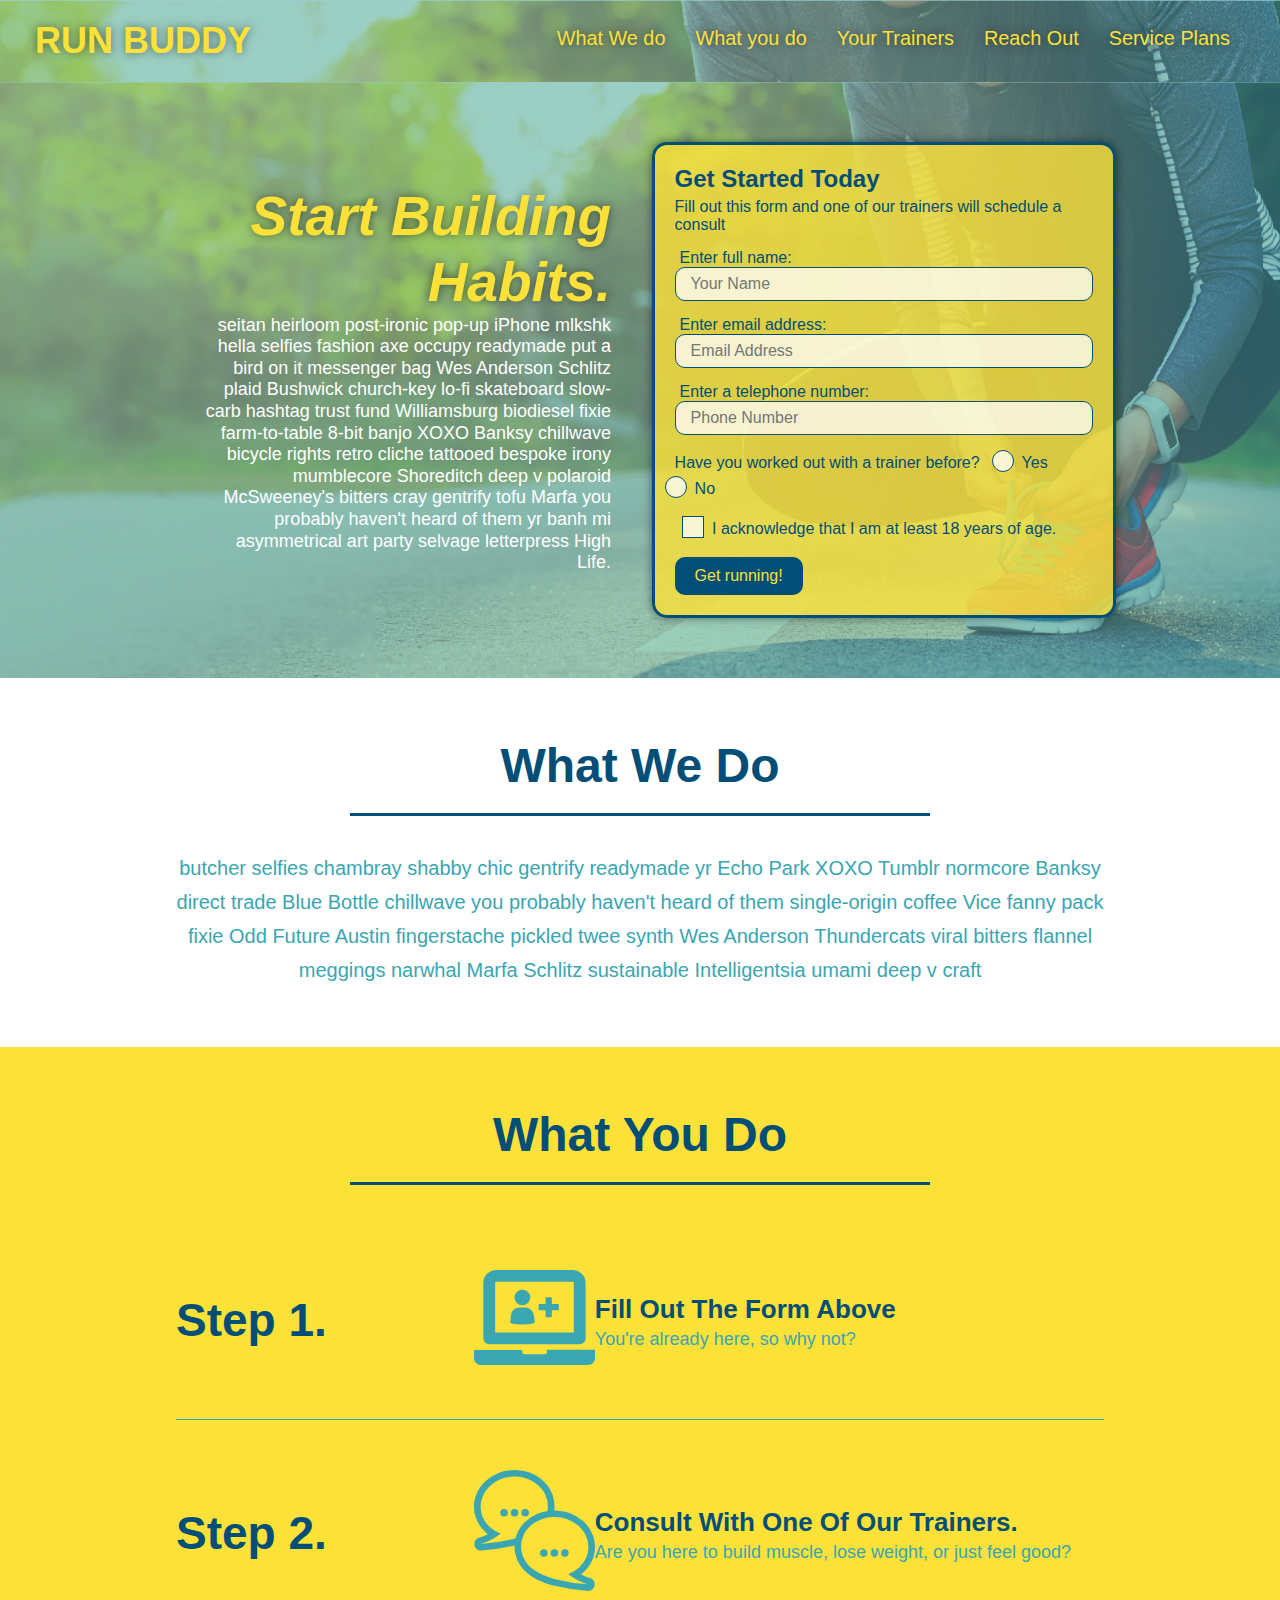
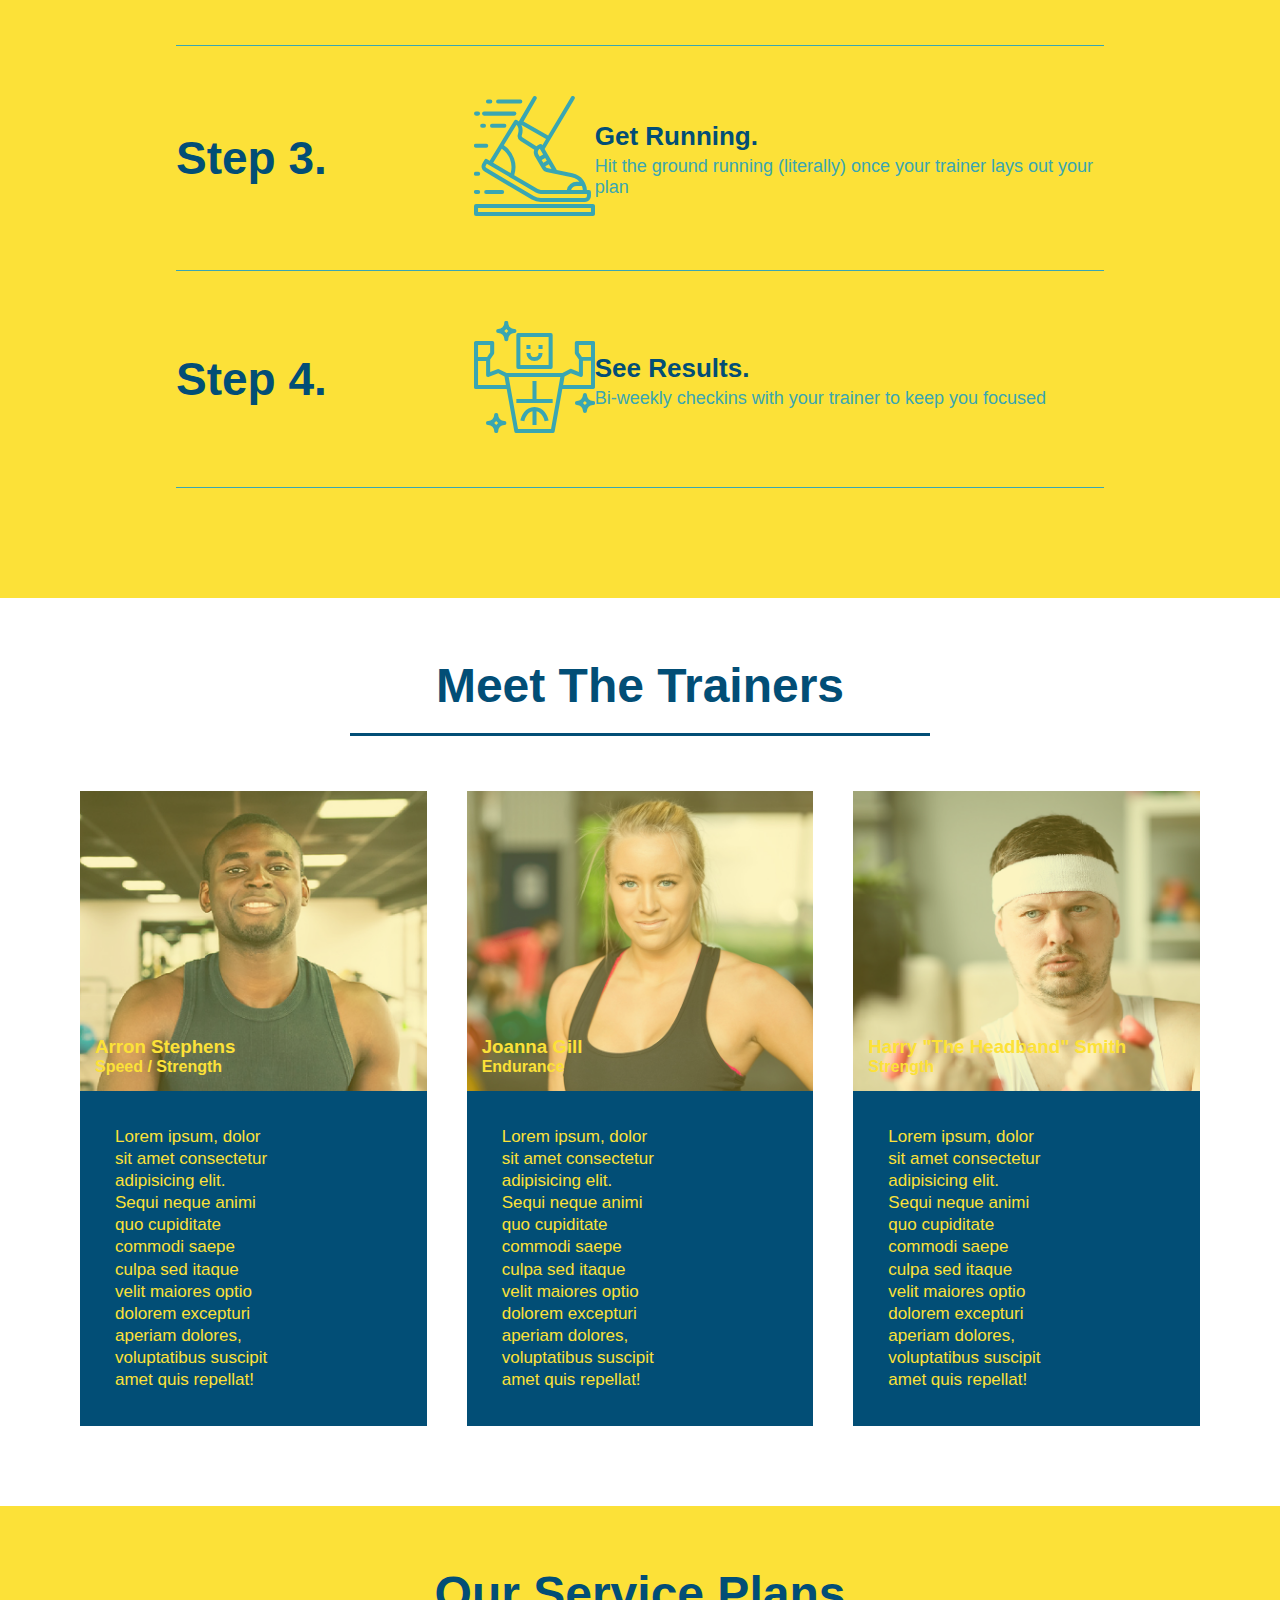
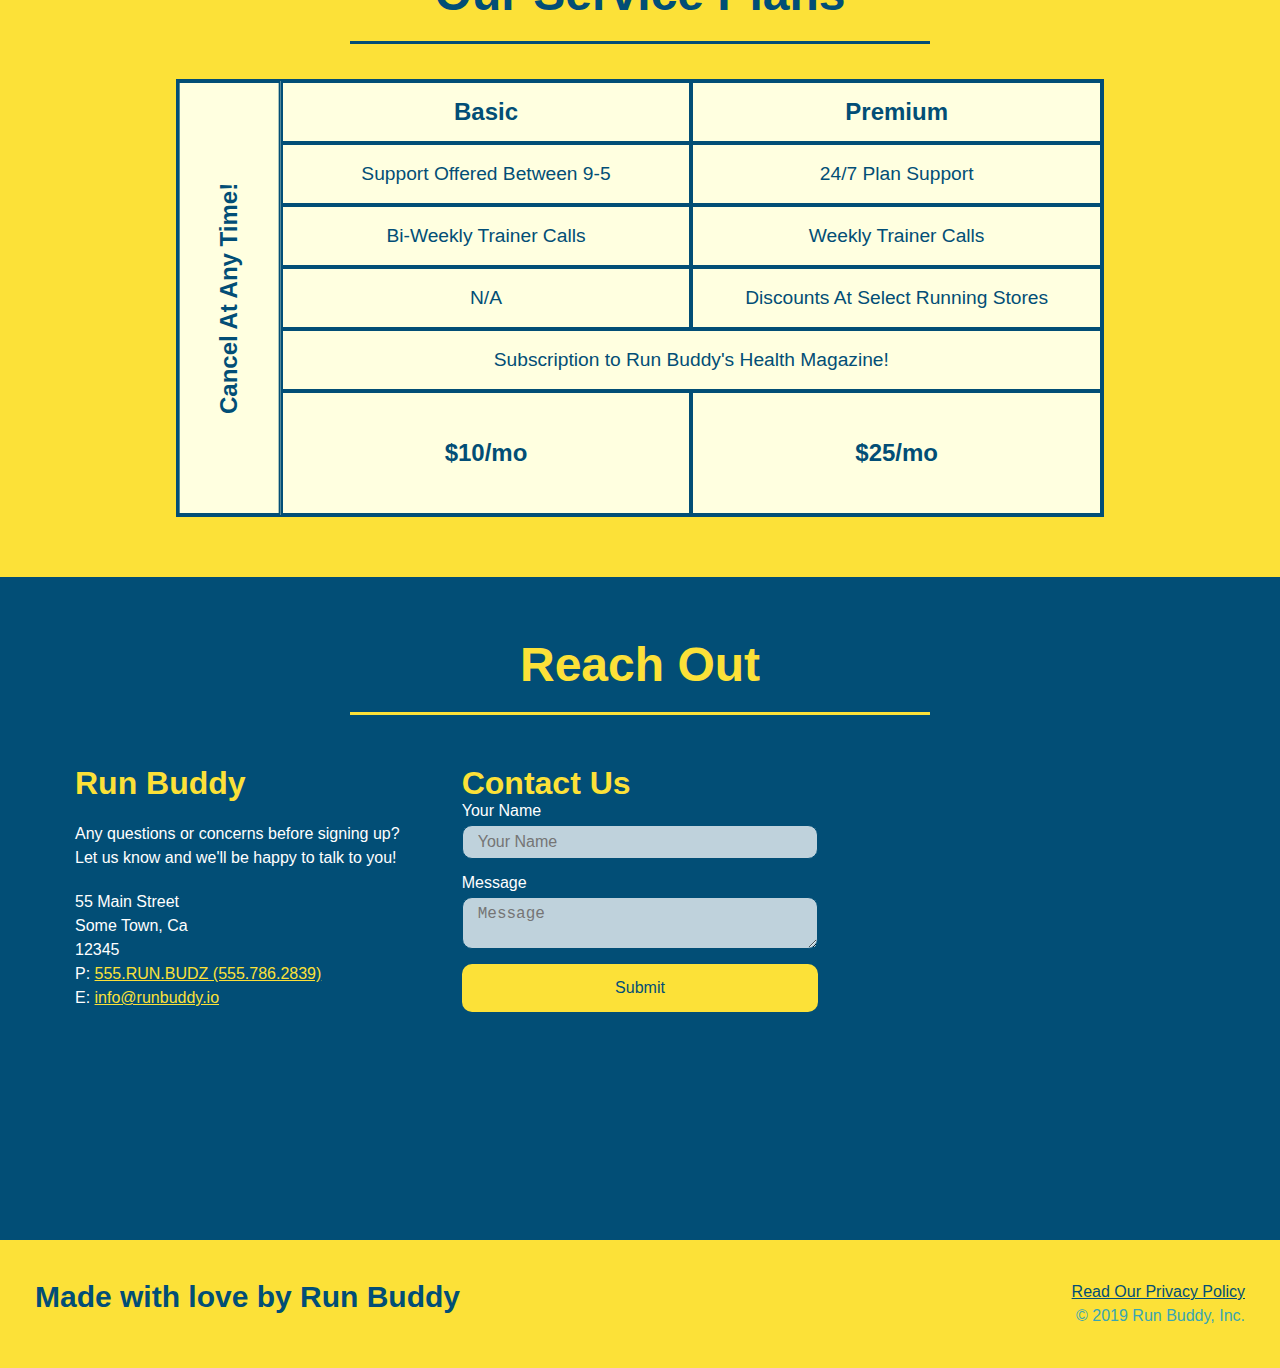
<file: index.html>
<!DOCTYPE html>
<html lang="en">

<head>
  <link rel="stylesheet" href="./assets/css/style.css">
  <meta charset="UTF-8" />
  <title>Run Buddy</title>
</head>

<body>
  <header>
    <h1>RUN BUDDY</h1>
    <nav>
      <ul>
        <li>
          <a href="#what-we-do"> What We do</a>
        </li>
        <li>
          <a href="#what-you-do"> What you do</a>
        </li>
        <li>
          <a href="#your-trainers"> Your Trainers</a>
        </li>
        <li>
          <a href="#reach-out"> Reach Out</a>
        </li>
        <li>
          <a href="#service-plans">Service Plans</a>
        </li>
      </ul>
    </nav>
  </header>

  <section class="hero">
    <div class="hero-cta">
      <h2>Start Building Habits.</h2>
      <p>
        seitan heirloom post-ironic pop-up iPhone mlkshk hella selfies fashion axe occupy readymade put a bird on it
        messenger bag Wes Anderson Schlitz plaid Bushwick church-key lo-fi skateboard slow-carb hashtag trust fund
        Williamsburg biodiesel fixie farm-to-table 8-bit banjo XOXO Banksy chillwave bicycle rights retro cliche
        tattooed bespoke irony mumblecore Shoreditch deep v polaroid McSweeney's bitters cray gentrify tofu Marfa you
        probably haven't heard of them yr banh mi asymmetrical art party selvage letterpress High Life.
      </p>
    </div>
    <div class="hero-form">
      <h3>Get Started Today</h3>
      <p>Fill out this form and one of our trainers will schedule a consult</p>
      <!--Form-->
      <form>
        <label for="name">Enter full name:</label>
        <input type="text" placeholder="Your Name" name="name" id="name" class="form-input">

        <label for="email">Enter email address:</label>
        <input type="text" placeholder="Email Address" name="email" id="email" class="form-input">

        <label for="phone">Enter a telephone number:</label>
        <input type="text" placeholder="Phone Number" name="phone" id="phone" class="form-input">
        <p>
          Have you worked out with a trainer before?
          <span class="radio-wrapper">
            <input type="radio" name="trainer-confirm" id="trainer-yes" />
            <label for="trainer-yes">Yes</label>
          </span>
          <span class="radio-wrapper">
            <input type="radio" name="trainer-confirm" id="trainer-no" />
            <label for="trainer-no">No</label>
          </span>
        </p>
        <p>
          <span class="checkbox-wrapper">
            <input type="checkbox" name="age-confirm" id="checkbox" />
            <label for="checkbox">I acknowledge that I am at least 18 years of age.</label>
          </span>
        </p>
        <button type="submit">
          Get running!
        </button>

      </form>
    </div>
  </section>

  <!-- "what we do" section -->

  <section id="what-we-do" class="intro">
    <div class="flex-row">
      <h2 class="section-title primary-border">What We Do</h2>
    </div>
    <div class="flex-row">
      <p>
        butcher selfies chambray shabby chic gentrify readymade yr Echo Park XOXO Tumblr normcore Banksy direct trade
        Blue
        Bottle chillwave you probably haven't heard of them single-origin coffee Vice fanny pack fixie Odd Future Austin
        fingerstache pickled twee synth Wes Anderson Thundercats viral bitters flannel meggings narwhal Marfa Schlitz
        sustainable Intelligentsia umami deep v craft
      </p>
    </div>
  </section>

  <!-- "what you do" section -->

  <section id="what-you-do" class="steps">
    <div class="flex-row">
      <h2 class="section-title secondary-border">What You Do</h2>
    </div>
    <div class="step">
      <h3>Step 1.</h3>
      <div class="step-info">
        <div class="step-img">
          <img src="./assets/images/step-1.svg" alt="" />
        </div>
        <div class="step-text">
          <h4>Fill Out The Form Above</h4>
          <p>You're already here, so why not?</p>
        </div>
      </div>
    </div>

    <div class="step">
      <h3>Step 2.</h3>
      <div class="step-info">
        <div class="step-img">
          <img src="./assets/images/step-2.svg" alt="" />
        </div>
        <div class="step-text">
          <h4>Consult With One Of Our Trainers.</h4>
          <p>Are you here to build muscle, lose weight, or just feel good?</p>
        </div>
      </div>
    </div>

    <div class="step">
      <h3>Step 3.</h3>
      <div class="step-info">
        <div class="step-img">
          <img src="./assets/images/step-3.svg" alt="" />
        </div>
        <div class="step-text">
          <h4>Get Running.</h4>
          <p>Hit the ground running (literally) once your trainer lays out your plan</p>
        </div>
      </div>
    </div>

    <div class="step">
      <h3>Step 4.</h3>
      <div class="step-info">
        <div class="step-img">
          <img src="./assets/images/step-4.svg" alt="" />
        </div>
        <div class="step-text">
          <h4>See Results.</h4>
          <p>Bi-weekly checkins with your trainer to keep you focused</p>
        </div>
      </div>
    </div>

  </section>

  <section id="your-trainers">

    <div class="flex-row">
      <h2 class="section-title primary-border">Meet The Trainers</h2>
    </div>
    <div class="trainers">
      <article class="trainer">
        <div class="trainer-img trainer-1">
          <div>
            <h3>Arron Stephens</h3>
            <h4>Speed / Strength</h4>
          </div>
        </div>
        <div class="trainer-bio">
          <p>
            Lorem ipsum, dolor sit amet consectetur adipisicing elit. Sequi neque animi quo cupiditate commodi saepe
            culpa sed itaque velit maiores optio dolorem excepturi aperiam dolores, voluptatibus suscipit amet quis
            repellat!
          </p>
        </div>
      </article>
      <article class="trainer">
        <div class="trainer-img trainer-2">
          <div>
            <h3>Joanna Gill</h3>
            <h4>Endurance</h4>
          </div>
        </div>
        <div class="trainer-bio">
          <p>
            Lorem ipsum, dolor sit amet consectetur adipisicing elit. Sequi neque animi quo cupiditate commodi saepe
            culpa sed itaque velit maiores optio dolorem excepturi aperiam dolores, voluptatibus suscipit amet quis
            repellat!
          </p>
        </div>
      </article>

      <article class="trainer">
        <div class="trainer-img trainer-3">
          <div>
            <h3>Harry "The Headband" Smith</h3>
            <h4>Strength</h4>
          </div>
        </div>
        <div class="trainer-bio">
          <p>
            Lorem ipsum, dolor sit amet consectetur adipisicing elit. Sequi neque animi quo cupiditate commodi saepe
            culpa sed itaque velit maiores optio dolorem excepturi aperiam dolores, voluptatibus suscipit amet quis
            repellat!
          </p>
        </div>
      </article>
    </div>
  </section>

  <section id="service-plans" class="services">
    <h2 class="section-title secondary-border">
      Our Service Plans
    </h2>
    <div class="service-grid-wrapper">
      <div class="service-grid-container">
        <!-- Headers -->
        <div class="service-grid-item grid-head basic">
          Basic
        </div>
        <div class="service-grid-item grid-head premium">
          Premium
        </div>
        <!-- Body -->
        <div class="service-grid-item basic">
          Support Offered Between 9-5
        </div>

        <div class="service-grid-item premium">
          24/7 Plan Support
        </div>

        <div class="service-grid-item basic">
          Bi-Weekly Trainer Calls
        </div>

        <div class="service-grid-item premium">
          Weekly Trainer Calls
        </div>

        <div class="service-grid-item basic">
          N/A
        </div>

        <div class="service-grid-item premium">
          Discounts At Select Running Stores
        </div>

        <div class="service-grid-item both">
          Subscription to Run Buddy's Health Magazine!
        </div>

        <div class="service-grid-item grid-price basic">
          $10/mo
        </div>
        <div class="service-grid-item grid-price premium">
          $25/mo
        </div>

        <div class="service-grid-item cancel">
          Cancel At Any Time!
        </div>

      </div>
    </div>
  </section>

  <section id="reach-out" class="contact">
    <div class="flex-row">
      <h2 class="section-title secondary-border">Reach Out</h2>
    </div>
    <div class="contact-info">
      <div>
        <h3>Run Buddy</h3>
        <p>
          Any questions or concerns before signing up?
          <br />
          Let us know and we'll be happy to talk to you!
        </p>

        <address>
          55 Main Street <br />
          Some Town, Ca <br />
          12345 <br />
          P: <a href="tel:555.786.2839">555.RUN.BUDZ (555.786.2839)</a><br />
          E: <a href="mailto://info@runbuddy.io">info@runbuddy.io</a>
        </address>

      </div>

      <div class="contact-form">
        <h3>Contact Us</h3>
        <form>
          <label for="contact-name">Your Name</label>
          <input type="text" id="contact-name" placeholder="Your Name" />

          <label for="contact-message">Message</label>
          <textarea id="contact-message" placeholder="Message"></textarea>

          <button type="submit">Submit</button>
        </form>
      </div>

      <iframe
        src="https://www.google.com/maps/embed?pb=!1m14!1m12!1m3!1d12182.30520634488!2d-74.0652613!3d40.2407219!2m3!1f0!2f0!3f0!3m2!1i1024!2i768!4f13.1!5e0!3m2!1sen!2sus!4v1561060983193!5m2!1sen!2sus"
        frameborder="0" style="border:0" allowfullscreen></iframe>

    </div>
  </section>

  <footer>
    <h2> Made with love by
      Run Buddy
    </h2>
    <div>
      <a href="#">Read Our Privacy Policy</a><br />
      &copy; 2019 Run Buddy, Inc.
    </div>
  </footer>
</body>

</html>
</file>
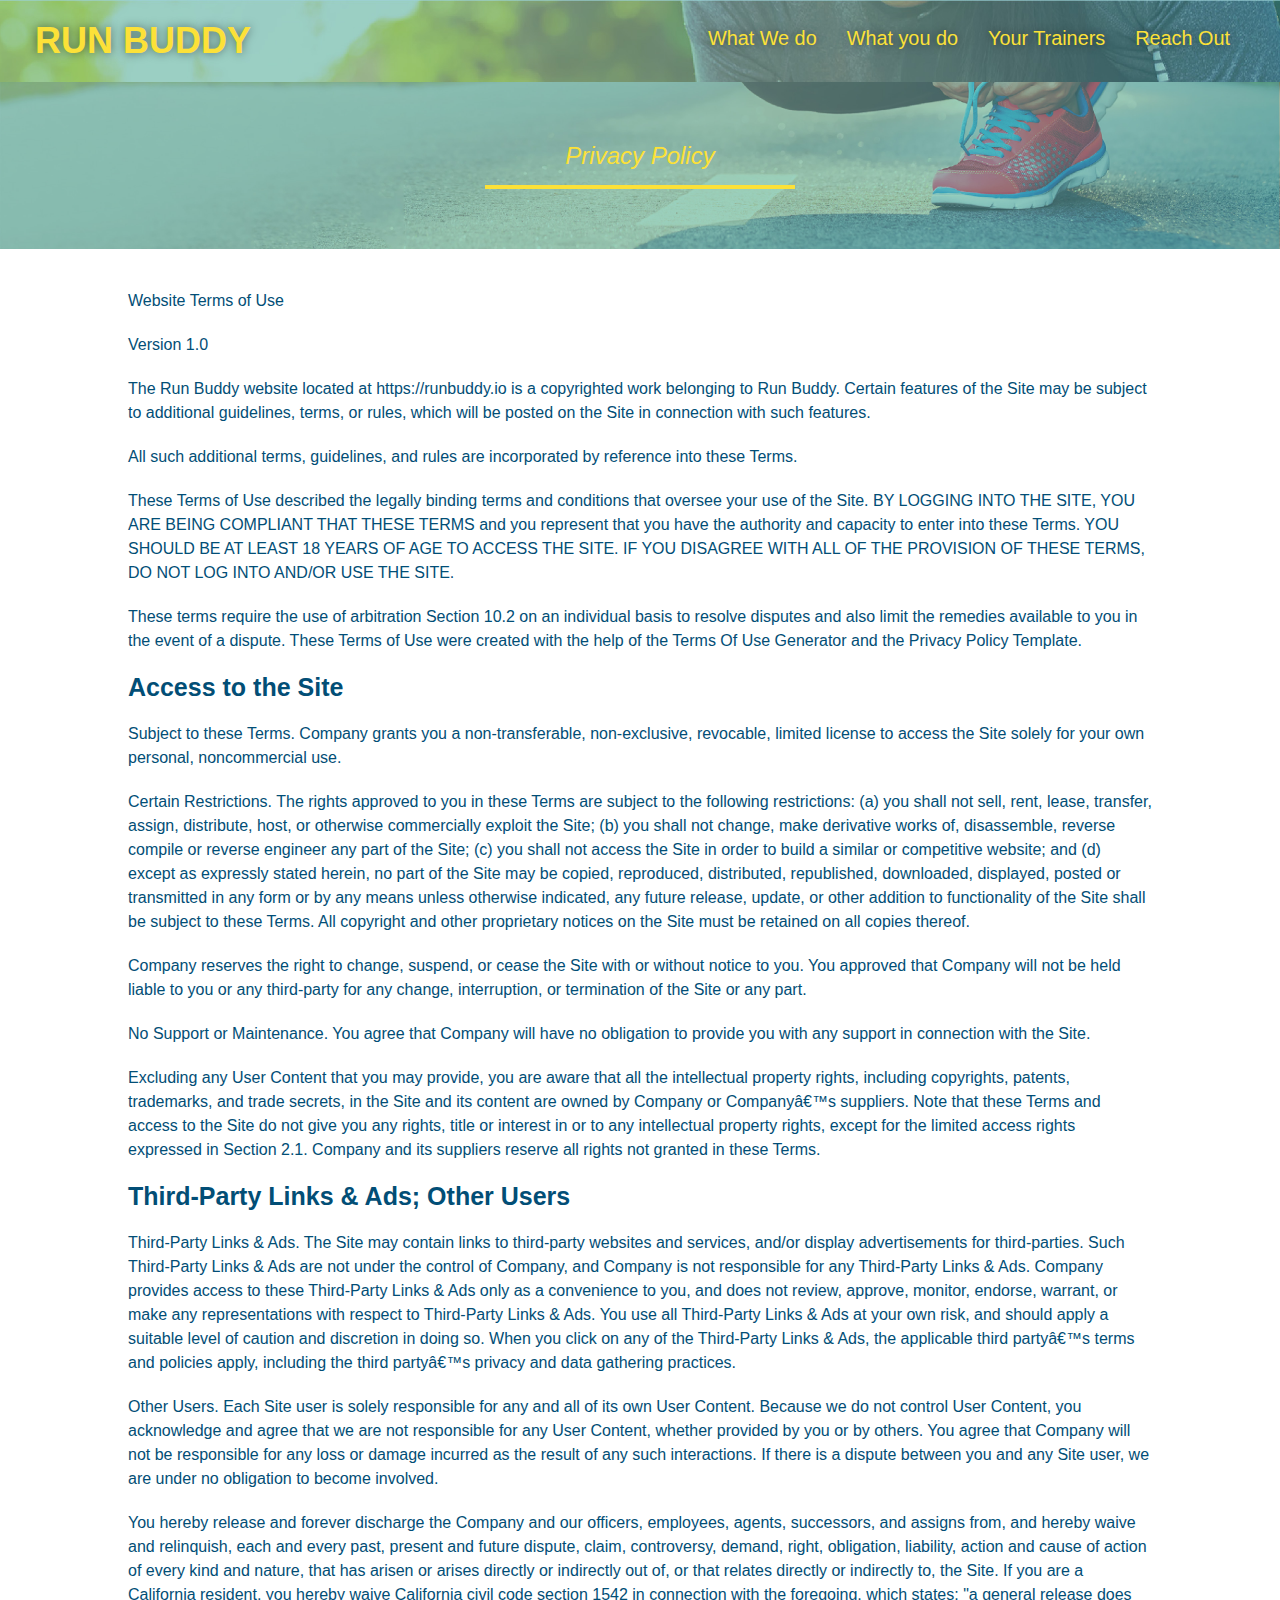
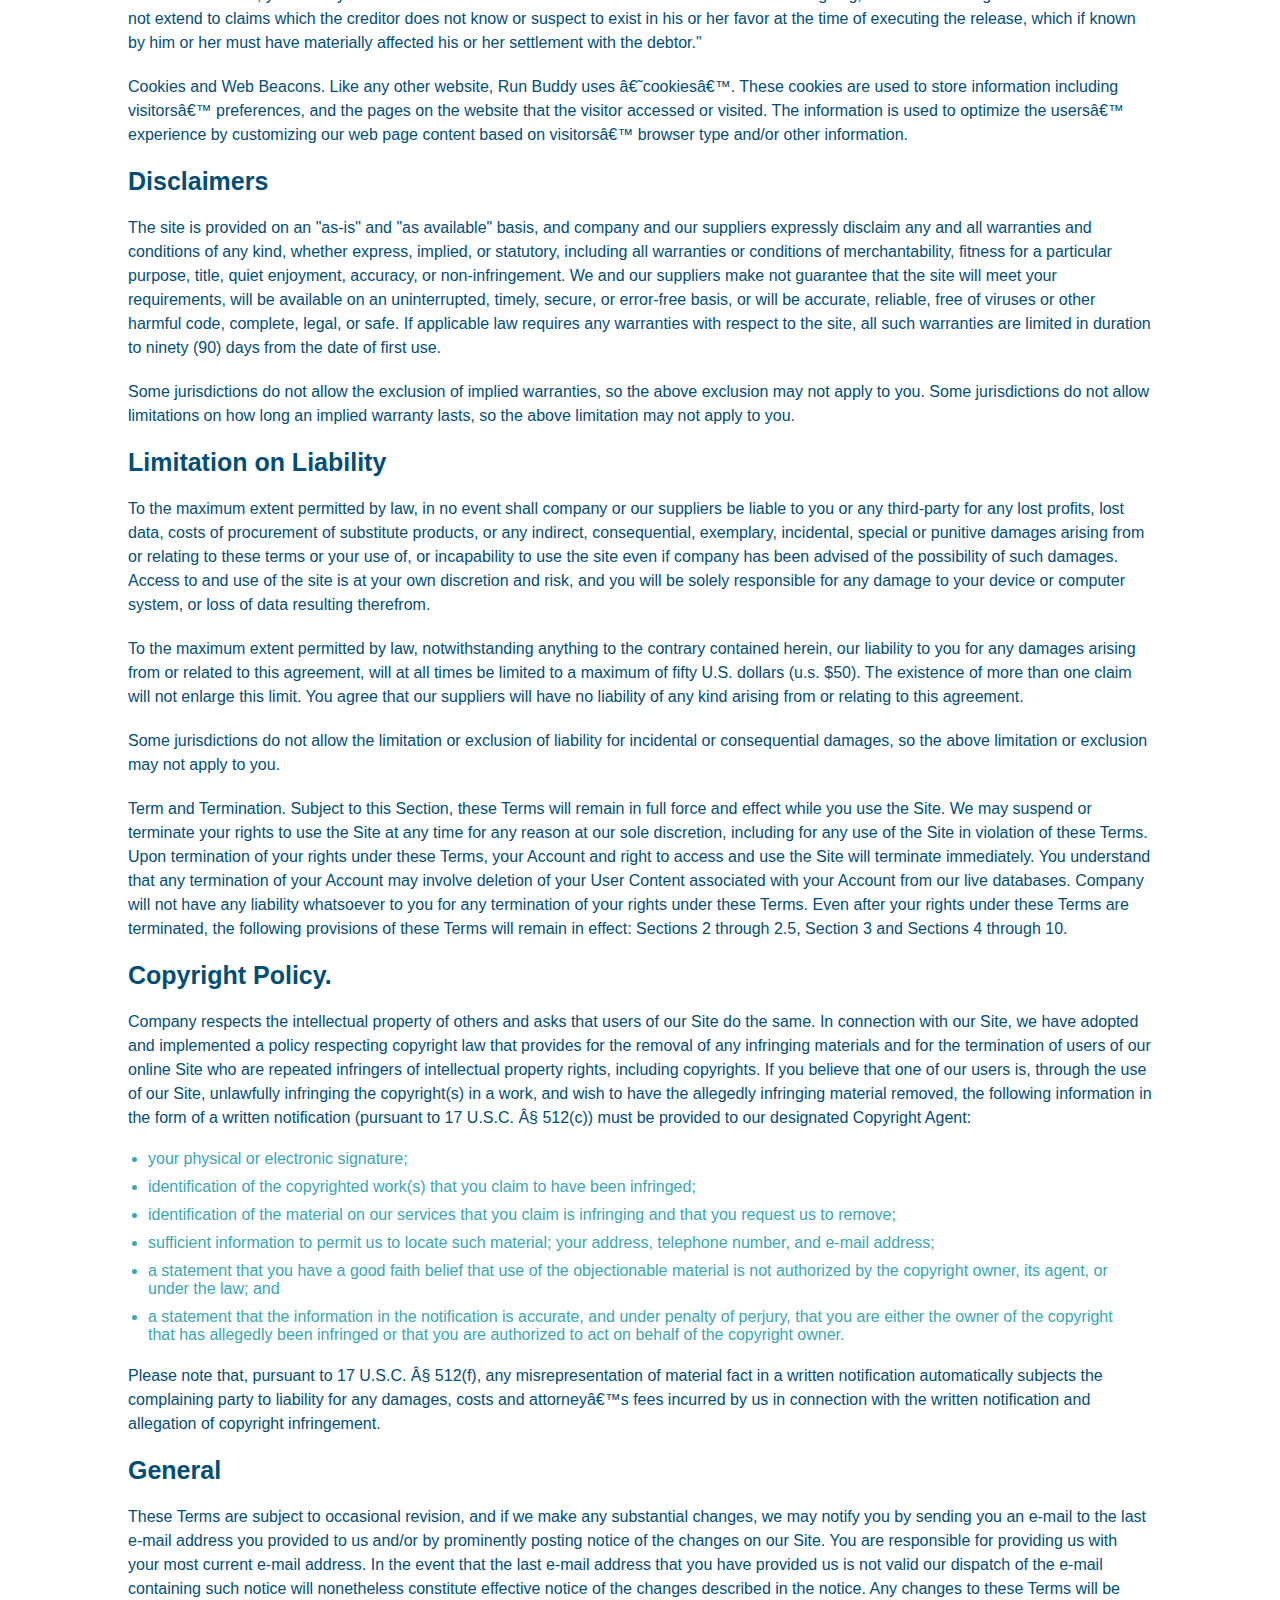
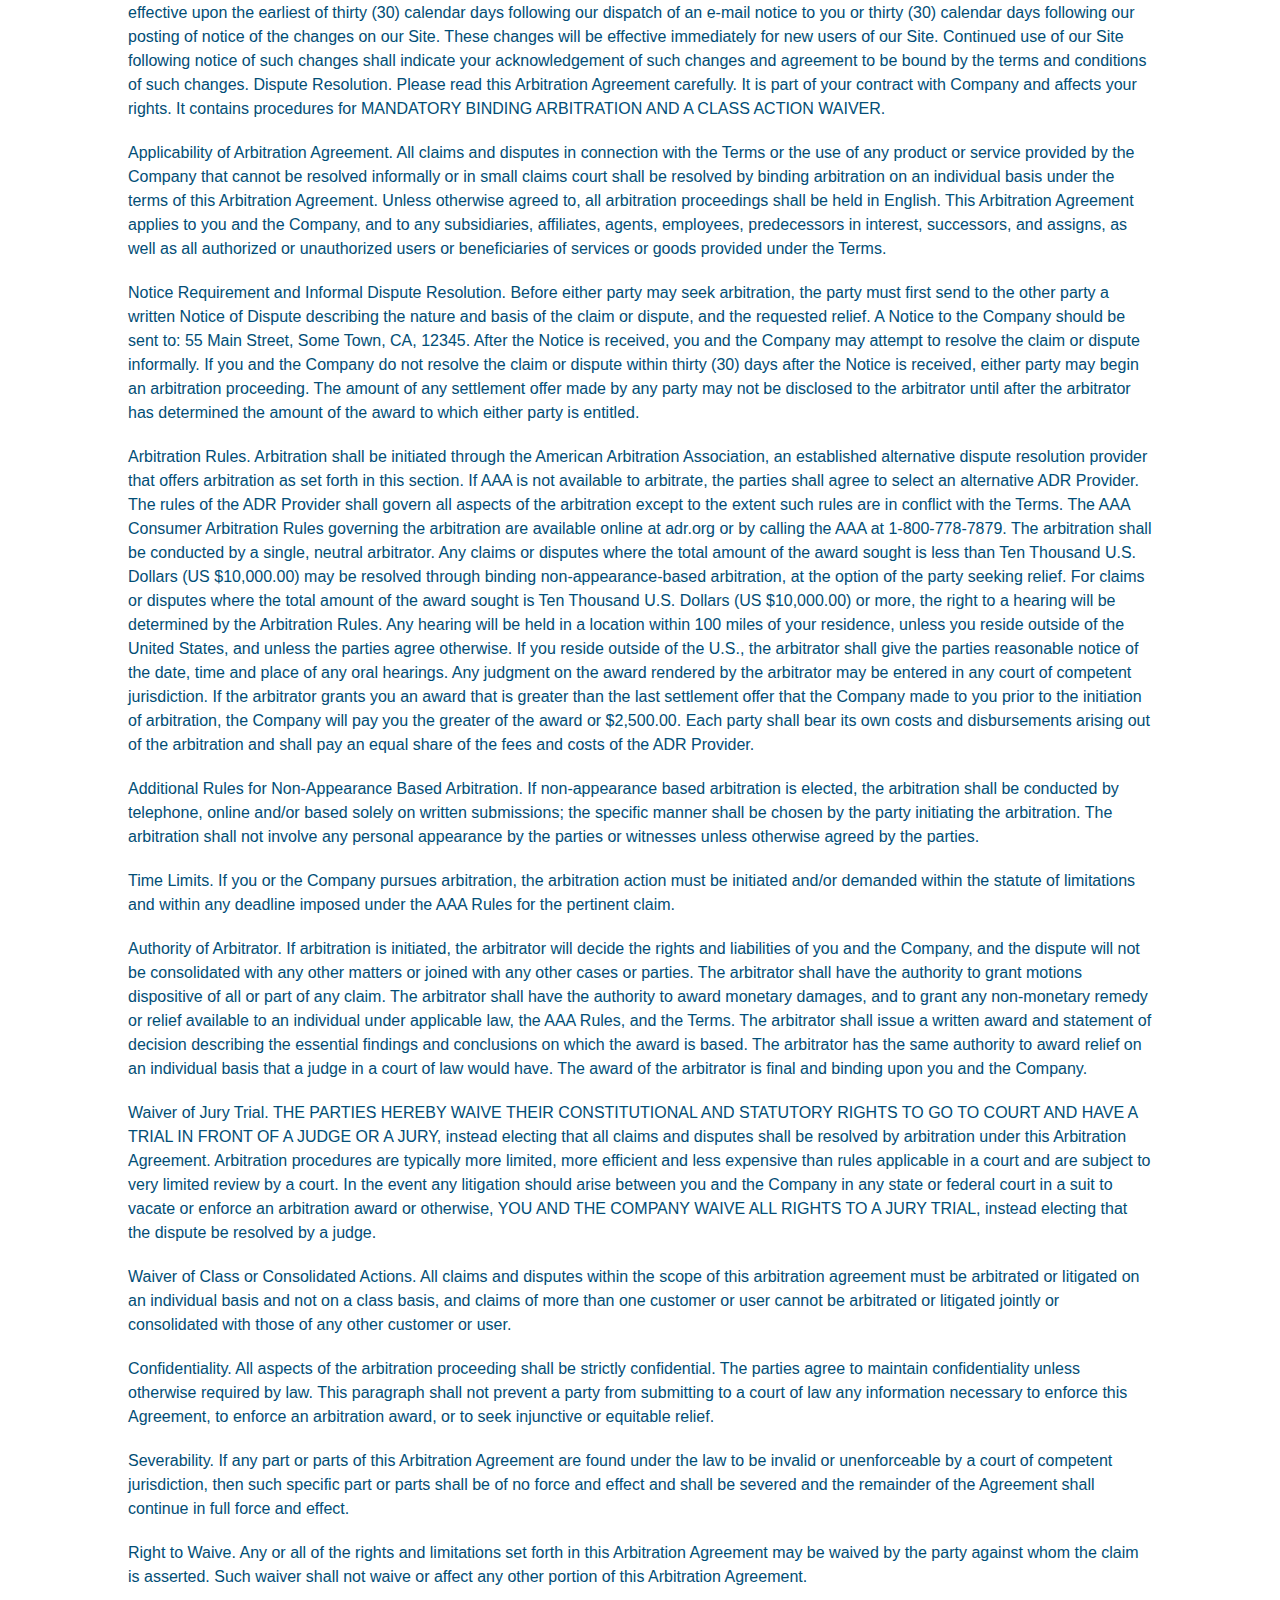
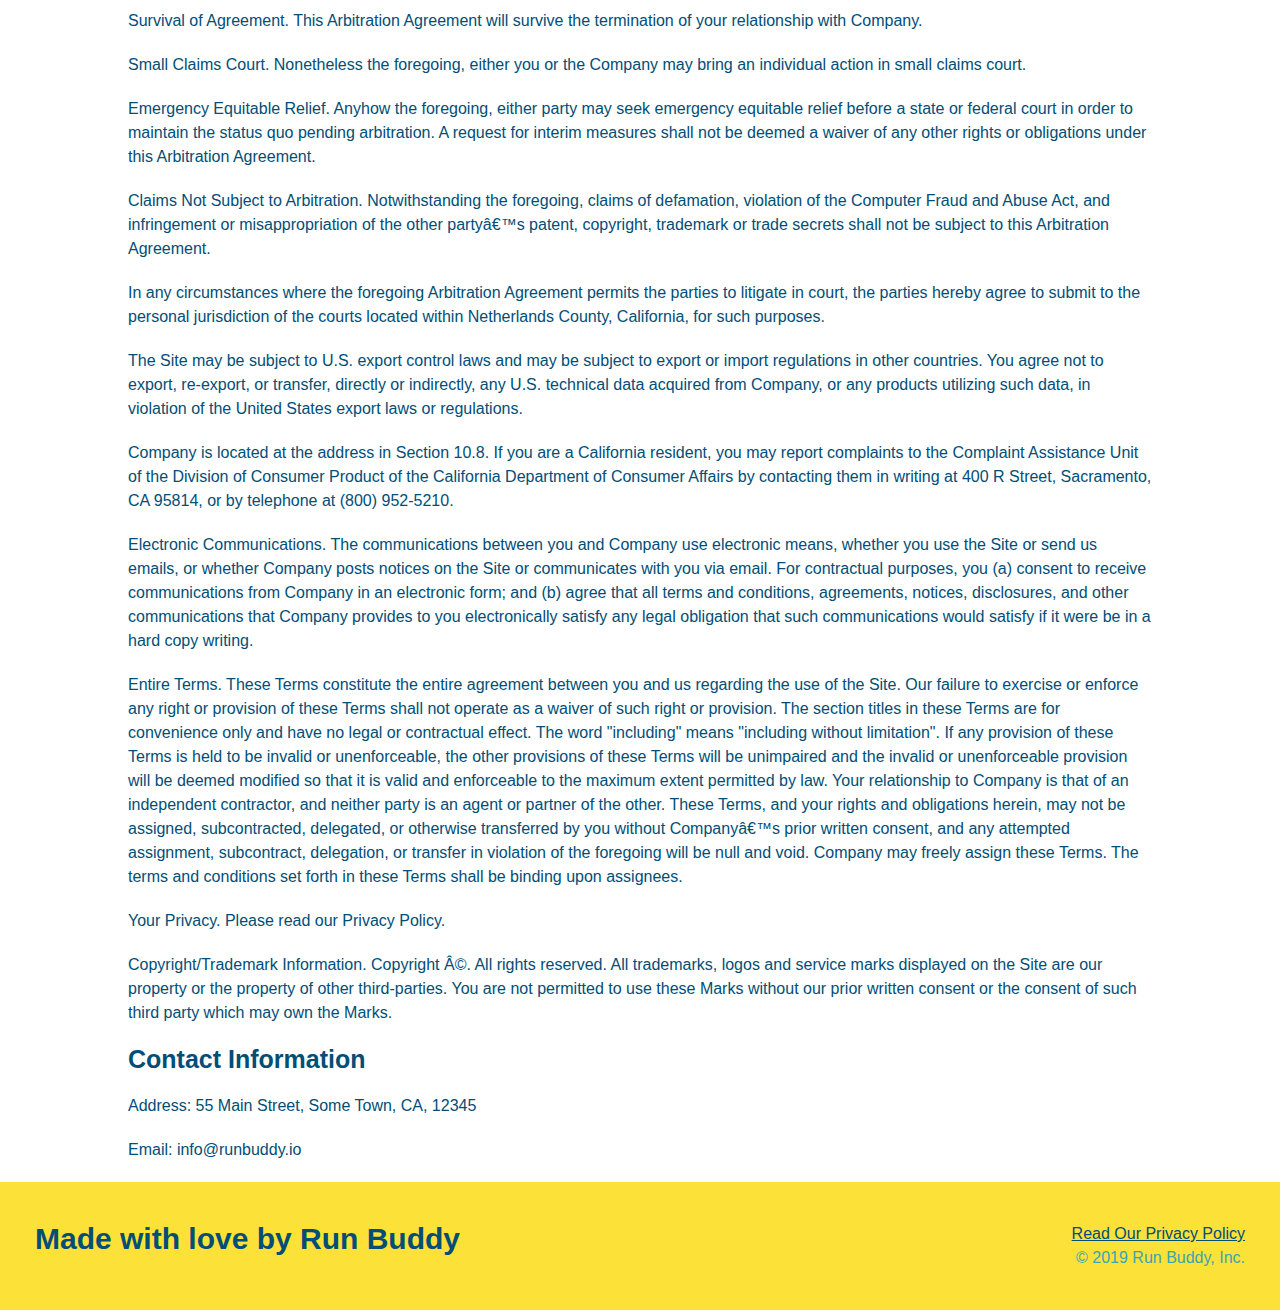
<file: privacy-policy.html>
<!DOCTYPE html>
<html lang="en">

<head>
  <link rel="stylesheet" href="./assets/css/style.css" />
  <link rel="stylesheet" href="./assets/css/secondary-styles.css" />
  <meta charset="UTF-8" />
  <meta name="viewport" content="width=device-width, initial-scale=1.0" />
  <title>Privacy Policy - Run Buddy</title>
</head>

<body>
  <header>
    <h1>RUN BUDDY</h1>
    <nav>
      <ul>
        <li>
          <a href="./index.html#what-we-do"> What We do</a>
        </li>
        <li>
          <a href="./index.html#what-you-do"> What you do</a>
        </li>
        <li>
          <a href="./index.html#your-trainers"> Your Trainers</a>
        </li>
        <li>
          <a href="./index.html#reach-out"> Reach Out</a>
        </li>
      </ul>
    </nav>
  </header>
  <section class="hero">
    <h2 class="page-title">
      Privacy Policy
    </h2>

  </section>
  <article class="secondary-content">

    <p>
      Website Terms of Use
    </p>

    <p>
      Version 1.0
    </p>

    <p>
      The Run Buddy website located at https://runbuddy.io is a copyrighted work belonging to Run Buddy. Certain
      features of the Site may be subject to additional guidelines, terms, or rules, which will be posted on the Site
      in connection with such features.
    </p>

    <p>
      All such additional terms, guidelines, and rules are incorporated by reference into these Terms.
    </p>

    <p>
      These Terms of Use described the legally binding terms and conditions that oversee your use of the Site. BY
      LOGGING INTO THE SITE, YOU ARE BEING COMPLIANT THAT THESE TERMS and you represent that you have the authority
      and capacity to enter into these Terms. YOU SHOULD BE AT LEAST 18 YEARS OF AGE TO ACCESS THE SITE. IF YOU
      DISAGREE WITH ALL OF THE PROVISION OF THESE TERMS, DO NOT LOG INTO AND/OR USE THE SITE.
    </p>

    <p>
      These terms require the use of arbitration Section 10.2 on an individual basis to resolve disputes and also
      limit the remedies available to you in the event of a dispute. These Terms of Use were created with the help of
      the Terms Of Use Generator and the Privacy Policy Template.
    </p>

    <h3>
      Access to the Site
    </h3>

    <p>
      Subject to these Terms. Company grants you a non-transferable, non-exclusive, revocable, limited license to
      access the Site solely for your own personal, noncommercial use.
    </p>

    <p>
      Certain Restrictions. The rights approved to you in these Terms are subject to the following restrictions: (a)
      you shall not sell, rent, lease, transfer, assign, distribute, host, or otherwise commercially exploit the Site;
      (b) you shall not change, make derivative works of, disassemble, reverse compile or reverse engineer any part of
      the Site; (c) you shall not access the Site in order to build a similar or competitive website; and (d) except
      as expressly stated herein, no part of the Site may be copied, reproduced, distributed, republished, downloaded,
      displayed, posted or transmitted in any form or by any means unless otherwise indicated, any future release,
      update, or other addition to functionality of the Site shall be subject to these Terms. All copyright and other
      proprietary notices on the Site must be retained on all copies thereof.
    </p>

    <p>
      Company reserves the right to change, suspend, or cease the Site with or without notice to you. You approved
      that Company will not be held liable to you or any third-party for any change, interruption, or termination of
      the Site or any part.
    </p>

    <p>
      No Support or Maintenance. You agree that Company will have no obligation to provide you with any support in
      connection with the Site.
    </p>

    <p>
      Excluding any User Content that you may provide, you are aware that all the intellectual property rights,
      including copyrights, patents, trademarks, and trade secrets, in the Site and its content are owned by Company
      or Companyâ€™s suppliers. Note that these Terms and access to the Site do not give you any rights, title or
      interest in or to any intellectual property rights, except for the limited access rights expressed in Section
      2.1. Company and its suppliers reserve all rights not granted in these Terms.
    </p>

    <h3>
      Third-Party Links & Ads; Other Users
    </h3>

    <p>
      Third-Party Links & Ads. The Site may contain links to third-party websites and services, and/or display
      advertisements for third-parties. Such Third-Party Links & Ads are not under the control of Company, and Company
      is not responsible for any Third-Party Links & Ads. Company provides access to these Third-Party Links & Ads
      only as a convenience to you, and does not review, approve, monitor, endorse, warrant, or make any
      representations with respect to Third-Party Links & Ads. You use all Third-Party Links & Ads at your own risk,
      and should apply a suitable level of caution and discretion in doing so. When you click on any of the
      Third-Party Links & Ads, the applicable third partyâ€™s terms and policies apply, including the third partyâ€™s
      privacy and data gathering practices.
    </p>

    <p>
      Other Users. Each Site user is solely responsible for any and all of its own User Content. Because we do not
      control User Content, you acknowledge and agree that we are not responsible for any User Content, whether
      provided by you or by others. You agree that Company will not be responsible for any loss or damage incurred as
      the result of any such interactions. If there is a dispute between you and any Site user, we are under no
      obligation to become involved.
    </p>

    <p>
      You hereby release and forever discharge the Company and our officers, employees, agents, successors, and
      assigns from, and hereby waive and relinquish, each and every past, present and future dispute, claim,
      controversy, demand, right, obligation, liability, action and cause of action of every kind and nature, that has
      arisen or arises directly or indirectly out of, or that relates directly or indirectly to, the Site. If you are
      a California resident, you hereby waive California civil code section 1542 in connection with the foregoing,
      which states: "a general release does not extend to claims which the creditor does not know or suspect to exist
      in his or her favor at the time of executing the release, which if known by him or her must have materially
      affected his or her settlement with the debtor."
    </p>

    <p>
      Cookies and Web Beacons. Like any other website, Run Buddy uses â€˜cookiesâ€™. These cookies are used to store
      information including visitorsâ€™ preferences, and the pages on the website that the visitor accessed or visited.
      The information is used to optimize the usersâ€™ experience by customizing our web page content based on
      visitorsâ€™
      browser type and/or other information.
    </p>

    <h3>
      Disclaimers
    </h3>

    <p>
      The site is provided on an "as-is" and "as available" basis, and company and our suppliers expressly disclaim
      any and all warranties and conditions of any kind, whether express, implied, or statutory, including all
      warranties or conditions of merchantability, fitness for a particular purpose, title, quiet enjoyment, accuracy,
      or non-infringement. We and our suppliers make not guarantee that the site will meet your requirements, will be
      available on an uninterrupted, timely, secure, or error-free basis, or will be accurate, reliable, free of
      viruses or other harmful code, complete, legal, or safe. If applicable law requires any warranties with respect
      to the site, all such warranties are limited in duration to ninety (90) days from the date of first use.
    </p>

    <p>
      Some jurisdictions do not allow the exclusion of implied warranties, so the above exclusion may not apply to
      you. Some jurisdictions do not allow limitations on how long an implied warranty lasts, so the above limitation
      may not apply to you.
    </p>

    <h3>
      Limitation on Liability
    </h3>

    <p>
      To the maximum extent permitted by law, in no event shall company or our suppliers be liable to you or any
      third-party for any lost profits, lost data, costs of procurement of substitute products, or any indirect,
      consequential, exemplary, incidental, special or punitive damages arising from or relating to these terms or
      your use of, or incapability to use the site even if company has been advised of the possibility of such
      damages. Access to and use of the site is at your own discretion and risk, and you will be solely responsible
      for any damage to your device or computer system, or loss of data resulting therefrom.
    </p>

    <p>
      To the maximum extent permitted by law, notwithstanding anything to the contrary contained herein, our liability
      to you for any damages arising from or related to this agreement, will at all times be limited to a maximum of
      fifty U.S. dollars (u.s. $50). The existence of more than one claim will not enlarge this limit. You agree that
      our suppliers will have no liability of any kind arising from or relating to this agreement.
    </p>

    <p>
      Some jurisdictions do not allow the limitation or exclusion of liability for incidental or consequential
      damages, so the above limitation or exclusion may not apply to you.
    </p>

    <p>
      Term and Termination. Subject to this Section, these Terms will remain in full force and effect while you use
      the Site. We may suspend or terminate your rights to use the Site at any time for any reason at our sole
      discretion, including for any use of the Site in violation of these Terms. Upon termination of your rights under
      these Terms, your Account and right to access and use the Site will terminate immediately. You understand that
      any termination of your Account may involve deletion of your User Content associated with your Account from our
      live databases. Company will not have any liability whatsoever to you for any termination of your rights under
      these Terms. Even after your rights under these Terms are terminated, the following provisions of these Terms
      will remain in effect: Sections 2 through 2.5, Section 3 and Sections 4 through 10.
    </p>

    <h3>
      Copyright Policy.
    </h3>

    <p>
      Company respects the intellectual property of others and asks that users of our Site do the same. In connection
      with our Site, we have adopted and implemented a policy respecting copyright law that provides for the removal
      of any infringing materials and for the termination of users of our online Site who are repeated infringers of
      intellectual property rights, including copyrights. If you believe that one of our users is, through the use of
      our Site, unlawfully infringing the copyright(s) in a work, and wish to have the allegedly infringing material
      removed, the following information in the form of a written notification (pursuant to 17 U.S.C. Â§ 512(c)) must
      be provided to our designated Copyright Agent:
    </p>

    <ul>
      <li>
        your physical or electronic signature;
      </li>
      <li>
        identification of the copyrighted work(s) that you claim to have been infringed;
      </li>
      <li>
        identification of the material on our services that you claim is infringing and that you request us to remove;
      </li>
      <li>
        sufficient information to permit us to locate such material; your address, telephone number, and e-mail
        address;
      </li>
      <li>
        a statement that you have a good faith belief that use of the objectionable material is not authorized by the
        copyright owner, its agent, or under the law; and
      </li>
      <li>
        a statement that the information in the notification is accurate, and under penalty of perjury, that you are
        either the owner of the copyright that has allegedly been infringed or that you are authorized to act on
        behalf of the copyright owner.
      </li>
    </ul>

    <p>
      Please note that, pursuant to 17 U.S.C. Â§ 512(f), any misrepresentation of material fact in a written
      notification automatically subjects the complaining party to liability for any damages, costs and attorneyâ€™s
      fees incurred by us in connection with the written notification and allegation of copyright infringement.
    </p>

    <h3>
      General
    </h3>

    <p>
      These Terms are subject to occasional revision, and if we make any substantial changes, we may notify you by
      sending you an e-mail to the last e-mail address you provided to us and/or by prominently posting notice of the
      changes on our Site. You are responsible for providing us with your most current e-mail address. In the event
      that the last e-mail address that you have provided us is not valid our dispatch of the e-mail containing such
      notice will nonetheless constitute effective notice of the changes described in the notice. Any changes to these
      Terms will be effective upon the earliest of thirty (30) calendar days following our dispatch of an e-mail
      notice to you or thirty (30) calendar days following our posting of notice of the changes on our Site. These
      changes will be effective immediately for new users of our Site. Continued use of our Site following notice of
      such changes shall indicate your acknowledgement of such changes and agreement to be bound by the terms and
      conditions of such changes. Dispute Resolution. Please read this Arbitration Agreement carefully. It is part of
      your contract with Company and affects your rights. It contains procedures for MANDATORY BINDING ARBITRATION AND
      A CLASS ACTION WAIVER.
    </p>

    <p>
      Applicability of Arbitration Agreement. All claims and disputes in connection with the Terms or the use of any
      product or service provided by the Company that cannot be resolved informally or in small claims court shall be
      resolved by binding arbitration on an individual basis under the terms of this Arbitration Agreement. Unless
      otherwise agreed to, all arbitration proceedings shall be held in English. This Arbitration Agreement applies to
      you and the Company, and to any subsidiaries, affiliates, agents, employees, predecessors in interest,
      successors, and assigns, as well as all authorized or unauthorized users or beneficiaries of services or goods
      provided under the Terms.
    </p>

    <p>
      Notice Requirement and Informal Dispute Resolution. Before either party may seek arbitration, the party must
      first send to the other party a written Notice of Dispute describing the nature and basis of the claim or
      dispute, and the requested relief. A Notice to the Company should be sent to: 55 Main Street, Some Town, CA,
      12345. After the Notice is received, you and the Company may attempt to resolve the claim or dispute informally.
      If you and the Company do not resolve the claim or dispute within thirty (30) days after the Notice is received,
      either party may begin an arbitration proceeding. The amount of any settlement offer made by any party may not
      be disclosed to the arbitrator until after the arbitrator has determined the amount of the award to which either
      party is entitled.
    </p>

    <p>
      Arbitration Rules. Arbitration shall be initiated through the American Arbitration Association, an established
      alternative dispute resolution provider that offers arbitration as set forth in this section. If AAA is not
      available to arbitrate, the parties shall agree to select an alternative ADR Provider. The rules of the ADR
      Provider shall govern all aspects of the arbitration except to the extent such rules are in conflict with the
      Terms. The AAA Consumer Arbitration Rules governing the arbitration are available online at adr.org or by
      calling the AAA at 1-800-778-7879. The arbitration shall be conducted by a single, neutral arbitrator. Any
      claims or disputes where the total amount of the award sought is less than Ten Thousand U.S. Dollars (US
      $10,000.00) may be resolved through binding non-appearance-based arbitration, at the option of the party seeking
      relief. For claims or disputes where the total amount of the award sought is Ten Thousand U.S. Dollars (US
      $10,000.00) or more, the right to a hearing will be determined by the Arbitration Rules. Any hearing will be
      held in a location within 100 miles of your residence, unless you reside outside of the United States, and
      unless the parties agree otherwise. If you reside outside of the U.S., the arbitrator shall give the parties
      reasonable notice of the date, time and place of any oral hearings. Any judgment on the award rendered by the
      arbitrator may be entered in any court of competent jurisdiction. If the arbitrator grants you an award that is
      greater than the last settlement offer that the Company made to you prior to the initiation of arbitration, the
      Company will pay you the greater of the award or $2,500.00. Each party shall bear its own costs and
      disbursements arising out of the arbitration and shall pay an equal share of the fees and costs of the ADR
      Provider.
    </p>

    <p>
      Additional Rules for Non-Appearance Based Arbitration. If non-appearance based arbitration is elected, the
      arbitration shall be conducted by telephone, online and/or based solely on written submissions; the specific
      manner shall be chosen by the party initiating the arbitration. The arbitration shall not involve any personal
      appearance by the parties or witnesses unless otherwise agreed by the parties.
    </p>

    <p>
      Time Limits. If you or the Company pursues arbitration, the arbitration action must be initiated and/or demanded
      within the statute of limitations and within any deadline imposed under the AAA Rules for the pertinent claim.
    </p>

    <p>
      Authority of Arbitrator. If arbitration is initiated, the arbitrator will decide the rights and liabilities of
      you and the Company, and the dispute will not be consolidated with any other matters or joined with any other
      cases or parties. The arbitrator shall have the authority to grant motions dispositive of all or part of any
      claim. The arbitrator shall have the authority to award monetary damages, and to grant any non-monetary remedy
      or relief available to an individual under applicable law, the AAA Rules, and the Terms. The arbitrator shall
      issue a written award and statement of decision describing the essential findings and conclusions on which the
      award is based. The arbitrator has the same authority to award relief on an individual basis that a judge in a
      court of law would have. The award of the arbitrator is final and binding upon you and the Company.
    </p>

    <p>
      Waiver of Jury Trial. THE PARTIES HEREBY WAIVE THEIR CONSTITUTIONAL AND STATUTORY RIGHTS TO GO TO COURT AND HAVE
      A TRIAL IN FRONT OF A JUDGE OR A JURY, instead electing that all claims and disputes shall be resolved by
      arbitration under this Arbitration Agreement. Arbitration procedures are typically more limited, more efficient
      and less expensive than rules applicable in a court and are subject to very limited review by a court. In the
      event any litigation should arise between you and the Company in any state or federal court in a suit to vacate
      or enforce an arbitration award or otherwise, YOU AND THE COMPANY WAIVE ALL RIGHTS TO A JURY TRIAL, instead
      electing that the dispute be resolved by a judge.
    </p>

    <p>
      Waiver of Class or Consolidated Actions. All claims and disputes within the scope of this arbitration agreement
      must be arbitrated or litigated on an individual basis and not on a class basis, and claims of more than one
      customer or user cannot be arbitrated or litigated jointly or consolidated with those of any other customer or
      user.
    </p>

    <p>
      Confidentiality. All aspects of the arbitration proceeding shall be strictly confidential. The parties agree to
      maintain confidentiality unless otherwise required by law. This paragraph shall not prevent a party from
      submitting to a court of law any information necessary to enforce this Agreement, to enforce an arbitration
      award, or to seek injunctive or equitable relief.
    </p>

    <p>
      Severability. If any part or parts of this Arbitration Agreement are found under the law to be invalid or
      unenforceable by a court of competent jurisdiction, then such specific part or parts shall be of no force and
      effect and shall be severed and the remainder of the Agreement shall continue in full force and effect.
    </p>

    <p>
      Right to Waive. Any or all of the rights and limitations set forth in this Arbitration Agreement may be waived
      by the party against whom the claim is asserted. Such waiver shall not waive or affect any other portion of this
      Arbitration Agreement.
    </p>

    <p>
      Survival of Agreement. This Arbitration Agreement will survive the termination of your relationship with
      Company.
    </p>

    <p>
      Small Claims Court. Nonetheless the foregoing, either you or the Company may bring an individual action in small
      claims court.
    </p>

    <p>
      Emergency Equitable Relief. Anyhow the foregoing, either party may seek emergency equitable relief before a
      state or federal court in order to maintain the status quo pending arbitration. A request for interim measures
      shall not be deemed a waiver of any other rights or obligations under this Arbitration Agreement.
    </p>

    <p>
      Claims Not Subject to Arbitration. Notwithstanding the foregoing, claims of defamation, violation of the
      Computer Fraud and Abuse Act, and infringement or misappropriation of the other partyâ€™s patent, copyright,
      trademark or trade secrets shall not be subject to this Arbitration Agreement.
    </p>

    <p>
      In any circumstances where the foregoing Arbitration Agreement permits the parties to litigate in court, the
      parties hereby agree to submit to the personal jurisdiction of the courts located within Netherlands County,
      California, for such purposes.
    </p>

    <p>
      The Site may be subject to U.S. export control laws and may be subject to export or import regulations in other
      countries. You agree not to export, re-export, or transfer, directly or indirectly, any U.S. technical data
      acquired from Company, or any products utilizing such data, in violation of the United States export laws or
      regulations.
    </p>

    <p>
      Company is located at the address in Section 10.8. If you are a California resident, you may report complaints
      to the Complaint Assistance Unit of the Division of Consumer Product of the California Department of Consumer
      Affairs by contacting them in writing at 400 R Street, Sacramento, CA 95814, or by telephone at (800) 952-5210.
    </p>

    <p>
      Electronic Communications. The communications between you and Company use electronic means, whether you use the
      Site or send us emails, or whether Company posts notices on the Site or communicates with you via email. For
      contractual purposes, you (a) consent to receive communications from Company in an electronic form; and (b)
      agree that all terms and conditions, agreements, notices, disclosures, and other communications that Company
      provides to you electronically satisfy any legal obligation that such communications would satisfy if it were be
      in a hard copy writing.
    </p>

    <p>
      Entire Terms. These Terms constitute the entire agreement between you and us regarding the use of the Site. Our
      failure to exercise or enforce any right or provision of these Terms shall not operate as a waiver of such right
      or provision. The section titles in these Terms are for convenience only and have no legal or contractual
      effect. The word "including" means "including without limitation". If any provision of these Terms is held to be
      invalid or unenforceable, the other provisions of these Terms will be unimpaired and the invalid or
      unenforceable provision will be deemed modified so that it is valid and enforceable to the maximum extent
      permitted by law. Your relationship to Company is that of an independent contractor, and neither party is an
      agent or partner of the other. These Terms, and your rights and obligations herein, may not be assigned,
      subcontracted, delegated, or otherwise transferred by you without Companyâ€™s prior written consent, and any
      attempted assignment, subcontract, delegation, or transfer in violation of the foregoing will be null and void.
      Company may freely assign these Terms. The terms and conditions set forth in these Terms shall be binding upon
      assignees.
    </p>

    <p>
      Your Privacy. Please read our Privacy Policy.
    </p>

    <p>
      Copyright/Trademark Information. Copyright Â©. All rights reserved. All trademarks, logos and service marks
      displayed on the Site are our property or the property of other third-parties. You are not permitted to use
      these Marks without our prior written consent or the consent of such third party which may own the Marks.
    </p>

    <h3>
      Contact Information
    </h3>

    <p>
      Address: 55 Main Street, Some Town, CA, 12345
    </p>

    <p>
      Email: info@runbuddy.io
    </p>

  </article>

  <footer>
    <h2> Made with love by
      Run Buddy
    </h2>
    <div>
      <a href="#">Read Our Privacy Policy</a><br />
      &copy; 2019 Run Buddy, Inc.
    </div>
  </footer>
</body>

</html>
</file>
<file: assets/css/style.css>
* {
  margin: 0;
  padding: 0;
  box-sizing: border-box;
}

:root {
  --primary-color: #fce138;
  --secondary-color: #024e76;
  --tertiary-color: #39a6b2;
}

body {
  color: #39a6b2;
  font-family: Arial, Helvetica, sans-serif;
}

header {
  padding: 20px 35px;
  background-color: #39a6b2;
  display: flex;
  justify-content: space-between;
  flex-wrap: wrap;
  position: -webkit-sticky;
  position: sticky;
  top: 0;
  background-image: url("../images/hero-bg.jpg");
  background-size: cover;
  background-attachment: fixed;
  background-position: 80%;
  z-index: 9999;
}

header h1 {
  font-weight: bold;
  font-size: 36px;
  color: #fce138;
  margin: 0;
  text-shadow: 0 0 10px rgba(0, 0, 0, 0.5);
}

header a {
  text-decoration: none;
  color: #fce138;
}

header nav {
  margin: 7px 0;
}

header nav ul {
  display: flex;
  flex-wrap: wrap;
  justify-content: space-between;
  align-items: center;
  list-style: none;
}

header nav ul li a {
  padding: 10px 15px;
  font-weight: lighter;
  font-size: 1.55vw;
  text-shadow: 0 0 10px rgba(0, 0, 0, 0.5);
}

header nav ul li a:hover {
  background: #fce138;
  color: #024e76;
  border-radius: 15px;
  text-shadow: none;
}

.hero-form button:hover {
  background-color: #39a6b2;
}

.contact-form button:hover {
  color: #fce138;
  background: #39a6b2;
}

footer {
  background: #fce138;
  width: 100%;
  padding: 40px 35px;
  display: flex;
  justify-content: space-between;
  flex-wrap: wrap;
}

footer h2 {
  color: #024e76;
  font-size: 30px;
  margin: 0;
}

footer div {
  line-height: 1.5;
  text-align: right;
}

footer a {
  color: #024e76;
}

section {
  padding: 60px;
}


.primary-border {
  border-color: #fce138;
}

.secondary-border {
  border-color: #39a6b2;
}

/* HERO STYLES */
.hero {
  background-image: url("../images/hero-bg.jpg");
  background-size: cover;
  background-position: center;
  display: flex;
  justify-content: center;
  flex-wrap: wrap;
  align-items: flex-start;
}

.hero-form {
  background-color: rgba(252, 225, 56, 0.8);
  padding: 20px;
  color: #024e76;
  border: solid 3px #024e76;
  width: 40%;
  margin: 3.;
  box-shadow: 0 0 10px rgba(0, 0, 0, 0.5);
  border-radius: 15px;
}

.hero-cta {
  width: 35%;
  text-align: right;
  margin: 3.5%;
  color: #fff;
  font-size: 18px;
  line-height: 1.2;
}

.hero-cta h2 {
  font-style: italic;
  font-size: 55px;
  color: #fce138;
  text-shadow: 0 0 10px rgba(0, 0, 0, 0.5);
}

.hero-form h3 {
  font-size: 24px;
  margin: 0;
}

.hero-form p {
  margin: 5px 0 15px 0;
}

.form-input {
  border: 1px solid #024e76;
  display: block;
  padding: 7px 15px;
  font-size: 16px;
  color: #024e76;
  width: 100%;
  margin-bottom: 15px;
  border-radius: 10px;
  background-color: rgba(255, 255, 255, 0.75);
}

/* create a new rule for focus state */
.form-input:focus {
  background-color: rgba(255, 255, 255, 1);
  outline: none;
}

.hero-form label {
  margin: 0 5px;
}

.hero-form button {
  color: #fce138;
  background-color: #024e76;
  border: none;
  padding: 10px 20px;
  font-size: 16px;
  border-radius: 10px;
}

/* HERO STYLES END */
/* What we do */

.intro p {
  line-height: 1.7;
  color: #39a6b2;
  width: 80%;
  font-size: 20px;
  margin: 0 auto;
  text-align: center;
}

/* What we do ends */
/* What you do */
.steps {
  background: #fce138;
}

.step-text {
  flex: 12;
}

.step-img {
  flex: 1 12%;
  margin-left: 20px;
  max-width: 100%;
}

.step h3 {
  color: #024e76;
  font-size: 46px;
  flex: 1 30%;
}

.step-info {
  flex: 2 70%;
  display: flex;
  flex-wrap: wrap;
  align-items: center;
}

.step-text p {
  color: #39a6b2;
  font-size: 18px;
}

.step-text h4 {
  font-size: 26px;
  line-height: 1.5;
  color: #024e76;
}

.step {
  margin: 50px auto;
  padding-bottom: 50px;
  width: 80%;
  display: flex;
  flex-wrap: wrap;
  align-items: center;
  justify-content: space-between;
}

.step:last-child {
  border-bottom: 1px solid #39a6b2;
}

.step:nth-child(even) {
  border-bottom: 1px solid #39a6b2;
}

.step:not(:last-child) {
  border-bottom: 1px solid #39a6b2;
}

.checkbox-wrapper input,
.radio-wrapper input {
  opacity: 0;
}

.checkbox-wrapper label,
.radio-wrapper label {
  position: relative;
  left: 10px;
  margin: 10px;
  line-height: 1.6;
}

.checkbox-wrapper label::before,
.radio-wrapper label::before {
  content: "";
  height: 20px;
  width: 20px;
  background: rgba(255, 255, 255, 0.75);
  border: 1px solid #024e76;
  position: absolute;
  top: -4px;
  left: -30px;
}

.radio-wrapper label::before {
  border-radius: 50%;
}

.radio-wrapper label::after {
  content: "";
  width: 20px;
  height: 20px;
  border-radius: 50%;
  background: #024e76;
  position: absolute;
  left: -29px;
  top: -3px;
  background-image: radial-gradient(circle, #39a6b2, #024e76);
}

.checkbox-wrapper label::after {
  content: "";
  height: 6px;
  width: 14px;
  border-left: 2px solid #024e76;
  border-bottom: 2px solid #024e76;
  position: absolute;
  left: -26px;
  top: 1px;
  transform: rotate(-58deg);
}

.checkbox-wrapper input+label::after,
.radio-wrapper input+label::after {
  content: none;
}

.checkbox-wrapper input:checked+label::after,
.radio-wrapper input:checked+label::after {
  content: "";
}

/* What you do ends */
/* Meet the Trainers */

.trainers {
  width: 100%;
  margin: 0 auto;
  display: flex;
  flex-wrap: wrap;
  justify-content: space-around;
}

.trainer {
  margin: 20px;
  background: #024e76;
  color: #fce138;
  flex: 1;
}

.trainer-1 {
  background-image: url("../images/trainer-1.jpg");
}

.trainer-2 {
  background-image: url("../images/trainer-2.jpg");
}

.trainer-3 {
  background-image: url("../images/trainer-3.jpg");
}

.trainer-img {
  width: 100%;
  min-height: 300px;
  display: flex;
  padding: 15px;
  align-items: flex-end;
  background-size: cover;
  position: relative;
  background: linear-gradient(rgba(252, 225, 56, 0.3), 70.11%);
}

.trainer-img::after {
  content: "";
  height: 100%;
  width: 100%;
  background: rgba(252, 225, 56, 0.3);
  position: absolute;
  top: 0;
  left: 0;

}



.trainer-bio {
  padding: 35px;
  float: left;
  width: 65%;
  line-height: 1.3;
}

.text-left {
  text-align: left;
}

.text-right {
  text-align: right;
}

.trainer-bio h3 {
  font-size: 28px;

}

.trainer-bio h4 {
  font-weight: lighter;
  font-size: 22px;
  margin-bottom: 15px;
}

.trainer-bio p {
  font-size: 17px;
}

/* Meet the Trainers ends */
/* Reach Out */
.section-title {
  font-size: 48px;
  border-bottom: 3px solid;
  color: #024e76;
  padding-bottom: 20px;
  text-align: center;
  margin: 0 auto 35px auto;
  width: 50%;
}

.contact {

  background: #024e76;
}

.contact h2 {
  color: #fce138;
}

.contact-info {
  display: flex;
  justify-content: space-between;
  flex-wrap: wrap;
}

.contact-info iframe {
  height: 400px;
}

.contact-info div {
  color: white;
}

.contact-info h3 {
  color: #fce138;
  font-size: 32px;
}

.contact-info>* {
  flex: 1;
  margin: 15px;
}

.contact-info p,
.contact-info address {
  margin: 20px 0;
  line-height: 1.5;
  font-size: 16px;
  font-style: normal;
}

.contact-form input,
.contact-form textarea {
  border: 1px solid #024e76;
  display: block;
  padding: 7px 15px;
  font-size: 16px;
  color: #024e76;
  width: 100%;
  margin-bottom: 15px;
  margin-top: 5px;
  border-radius: 10px;
  background-color: rgba(255, 255, 255, 0.75);
}

/* create a new css rule for focus state */
.contact-form input:focus,
.contact-form textarea:focus {
  background-color: rgba(255, 255, 255, 1);
  outline: none;

}

.contact-form button {
  width: 100%;
  border: none;
  background: #fce138;
  color: #024e76;
  text-align: center;
  padding: 15px 0;
  font-size: 16px;
  border-radius: 10px;
}

.contact-info a {
  color: #fce138;
}

.flex-row {
  display: flex;
}

/* Service Styles */
.services {
  background: #fce138;
}

.service-grid-wrapper {
  display: flex;
  width: 100%;
  justify-content: center;
}

.service-grid-container {
  background: lightyellow;
  width: 80%;
  display: grid;
  /* repeat(iterator, size) */
  grid-template-columns: 1fr repeat(2, 4fr);
  grid-template-rows: repeat(5, 1fr) 2fr;
  border: 2px solid #024e76;
  color: #024e76;
  font-size: 1.2rem;
}

.service-grid-item {
  padding: 15px 0;
  border: 2px solid #024e76;
  display: flex;
  align-items: center;
  justify-content: center;
  text-align: center;

}

/* specific match */
.service-grid-item.basic {
  grid-column: 2 / span 1;
}

.service-grid-item.both {
  grid-column: 2 / span 2;
}

.service-grid-item.cancel {
  grid-row: 1 / -1;
}

.service-grid-item.cancel {
  writing-mode: vertical-lr;
  grid-column: 1;
  grid-row: 1 / -1;
  transform: rotate(180deg);
}

.grid-head,
.grid-price,
.service-grid-item.cancel {
  font-size: 1.5rem;
  font-weight: bold;
}


/* REACH OUT STYLES END */
/* MEDIA QUERY FOR SMALLER DESKTOP SCREENS AND SMALLER */
@media screen and (max-width: 980px) {
  header {
    padding-bottom: 0;
    justify-content: center;
    position: relative;
  }

  header h1 {
    width: 100%;
    text-align: center;
  }

  header nav ul {
    margin-top: 20px;
    width: 100%;
    justify-content: center;
  }

  header nav ul li a {
    font-size: 20px;
  }

  footer h2,
  footer div {
    text-align: center;
    width: 100%;
  }

  .hero-cta,
  .hero-form {
    width: 100%;
  }

  .hero-cta {
    text-align: center;
  }

  .section-title {
    width: 80%;
  }

  .trainer {
    flex: 0 70%;
  }

  .contact-info iframe {
    flex: 1 100%;
  }
}

/* MEDIA QUERY FOR TABLETS AND SMALLER */
@media screen and (max-width: 768px) {
  section {
    padding: 30px 15px;
  }

  .step h3 {
    flex: 1 100%;
    text-align: center;
  }

  .step-info {
    flex: 2 100%;
    text-align: center;
    justify-content: center;
  }

  .step-img {
    flex: 0 32%;
    margin-right: 0;
    margin-top: 15px;
    margin-bottom: 15px;
  }

  .step-text {
    flex: 100%;
  }

  .service-grid-container {
    grid-template-columns: 1fr 1fr;
  }

  .service-grid-item.basic {
    grid-column: 1;
  }

  .service-grid-item.both {
    grid-column: 1 / -1;
  }

  .service-grid-item.cancel {
    transform: none;
    writing-mode: unset;
    grid-column: 1 / -1;
    grid-row: -1;
  }
}

/* MEDIA QUERY FOR MOBILE PHONES AND SMALLER */
@media screen and (max-width: 575px) {
  .hero-form button {
    width: 100%;
  }

  .section-title {
    width: 95%;
  }

  .intro p {
    width: 100%;
  }

  .trainer {
    flex: 0 100%;
  }

  .contact-info {
    text-align: center;
  }

  .contact-info>* {
    flex: 0 100%;
  }

  .contact-form {
    order: 3;
  }
}
</file>
<file: assets/css/secondary-styles.css>
.hero {
    background-position: bottom;
    height: auto;
    text-align: center;
    margin-bottom: 40px;
  }
.page-title {
    color: #fce138;
    border-bottom: 4px solid #fce138;
    padding: 0px 80px 15px 80px;
    font-weight: normal;
    font-size: 42;
    font-style: italic;
}
.page-title h2{
    display: inline-block;
}
.secondary-content {
    width: 80%;
    margin: auto;
}
.secondary-content {
    color: #024e76
}
.secondary-content h3 {
    font-size: 25px;
    margin: 20px 0px 20px 0px;
}
.secondary-content p {
    font-size: 16px;
    line-height: 1.5;
    margin: 20px 0px 20px 0px;
}
.secondary-content ul {
    margin: 15px 20px 15px 20px;
}
.secondary-content li {
    color: #39a6b2;
    margin: 10px 0px 10px 0px;
}
</file>
